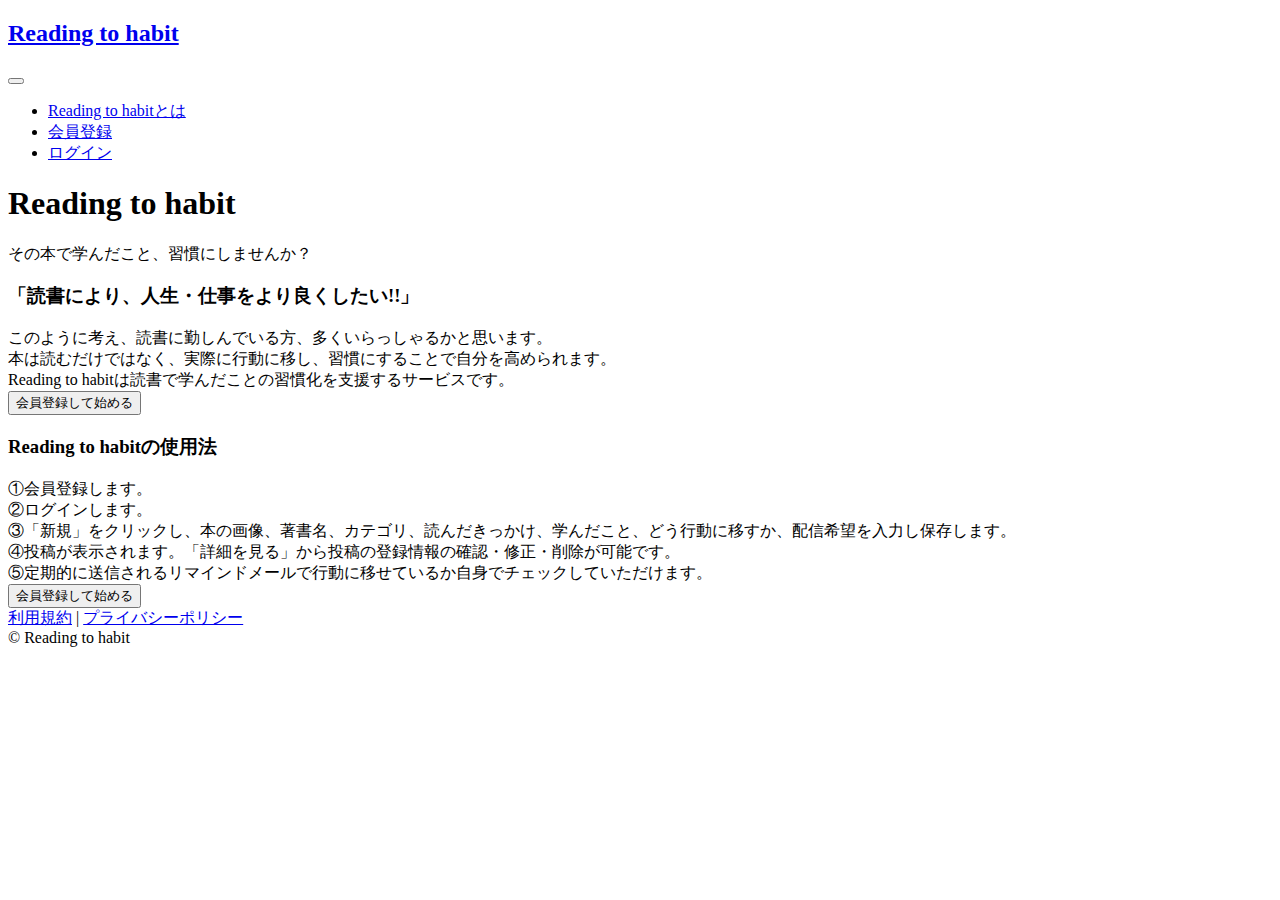
<file: Readingtohabit/index/index.html>
<!DOCTYPE html>
<html>
<head>
<meta charset="UTF-8">
<title>Reading to habit | 読書で学んだことの習慣化</title>
<meta name = "title" content = "Reading to habit | 読書で学んだことの習慣化">
<meta name = "keywords" content = "読書,習慣">
<meta name = "description" content = "本を「できるビジネスパーソンは本を読んでいる!!」
Reading to habitは読書で学んだことの習慣化を支援するサービスです。">
<meta name = "robots" content = "index, follow">
<meta name = "viewport" content = "width = device-width">
<link rel="stylesheet" href="https://readingtohabit.jp/css/bootstrap.min.css">
<link rel="stylesheet" href="https://readingtohabit.jp/css/font-awesome.min.css">
<script src="https://readingtohabit.jp/js/jquery-3.3.1.slim.min.js"></script>
</head>
<body>
<div id = "wrapper">
<div>
  <nav class="navbar navbar-expand-lg navbar-light bg-light">
  	<h2 class = "text-primary">
  		<a href="https://readingtohabit.jp/index/">Reading to habit</a>
  	</h2>
  	<button type = "button" class = "navbar-toggler" data-toggle = "collapse" data-target = "#navBar" aria-controls="navBar" aria-expanded="false" aria-label="Reading to habit">
  		<span class = "navbar-toggler-icon"></span>
  	</button>
    <div class = "collapse navbar-collapse justify-content-end" id = "navBar">
    	<ul class = "navbar-nav">
      		<li class="nav-item"><a href="https://readingtohabit.jp/index/index.html#detail" class="nav-link">Reading to habitとは</a></li>
      		<li class="nav-item active"><a href="https://readingtohabit.jp/registMember/registMember.html" class="nav-link">会員登録</a></li>
      		<li class="nav-item"><a href="https://readingtohabit.jp/auth/login.html" class="nav-link">ログイン</a></li>
    	</ul>
    </div>
  </nav>
</div>

<div class = "jumbotron jumbotron-extend mt-4">
	<div class = "d-flex flex-column justify-content-center">
		<h1 class = "text-center">Reading to habit</h1>
		<div class = "text-center font-weight-bold">その本で学んだこと、習慣にしませんか？</div>
	</div>
</div>

<div id = "detail" class = "container">
	<h3>「読書により、人生・仕事をより良くしたい!!」</h3>
	<div class = "mt-3 mb-5">
		このように考え、読書に勤しんでいる方、多くいらっしゃるかと思います。<br>
		本は読むだけではなく、実際に行動に移し、習慣にすることで自分を高められます。<br>
		Reading to habitは読書で学んだことの習慣化を支援するサービスです。<br>
	</div>
</div>

<div class = "d-flex justify-content-center">
	<button class = "btn btn-danger" onclick = "location.replace('https://readingtohabit.jp/registMember/registMember.html')">会員登録して始める</button>
</div>

<div class = "container my-4">
	<h3>
		Reading to habitの使用法
	</h3>
	<div class = "mt-2 d-flex flex-column" style = "width: 100%;">
		<div>①会員登録します。</div>
		<div style = "width: 80%;">
			<div class = "contentimg-wrapper">
				<div class = "content-imgzone" width = "1rem" height = "1rem" style = "background-image: url('https://readingtohabit.jp/images/regmember.png'); background-size: 100% 100%; background-repeat: no-repeat;"></div>
			</div>
		</div>
	</div>

	<div class = "mt-5 d-flex flex-column" style = "width: 100%;">
		<div>②ログインします。</div>
		<div style = "width: 80%;">
			<div class = "contentimg-wrapper">
				<div class = "content-imgzone" width = "1rem" height = "1rem" style = "background-image: url('https://readingtohabit.jp/images/login.png'); background-size: 100% 100%; background-repeat: no-repeat;"></div>
			</div>
		</div>
	</div>

	<div class = "mt-5 d-flex flex-column" style = "width: 100%;">
		<div>③「新規」をクリックし、本の画像、著書名、カテゴリ、読んだきっかけ、学んだこと、どう行動に移すか、配信希望を入力し保存します。</div>
		<div style = "width: 80%;">
			<div class = "contentimg-wrapper">
				<div class = "content-imgzone" width = "1rem" height = "1rem" style = "background-image: url('https://readingtohabit.jp/images/top.png'); background-size: 100% 100%; background-repeat: no-repeat;"></div>
			</div>
		</div>
		<div class = "mt-3" style = "width: 80%;">
			<div class = "contentimg-wrapper-align">
				<div class = "content-imgzone" width = "1rem" height = "1rem" style = "background-image: url('https://readingtohabit.jp/images/createarticle.png'); background-size: 100% 100%; background-repeat: no-repeat;"></div>
			</div>
		</div>
	</div>

	<div class = "mt-5 d-flex flex-column" style = "width: 100%;">
		<div>④投稿が表示されます。「詳細を見る」から投稿の登録情報の確認・修正・削除が可能です。</div>
		<div style = "width: 80%;">
			<div class = "contentimg-wrapper">
				<div class = "content-imgzone" width = "1rem" height = "1rem" style = "background-image: url('https://readingtohabit.jp/images/top2.png'); background-size: 100% 100%; background-repeat: no-repeat;"></div>
			</div>
		</div>
	</div>

	<div class = "my-5 d-flex flex-column" style = "width: 100%;">
		<div>⑤定期的に送信されるリマインドメールで行動に移せているか自身でチェックしていただけます。</div>
		<div style = "width: 80%;">
			<div class = "contentimg-wrapper">
				<div class = "content-imgzone" width = "1rem" height = "1rem" style = "background-image: url('https://readingtohabit.jp/images/mailex.png'); background-size: 100% 100%; background-repeat: no-repeat;"></div>
			</div>
		</div>
	</div>

	<div class = "d-flex justify-content-center">
		<button class = "btn btn-danger" onclick = "location.replace('https://readingtohabit.jp/registMember/registMember.html')">会員登録して始める</button>
	</div>
</div>

<footer class = "bg-light">
	<div class = "text-center">
		<a class = "text-dark" href = "https://readingtohabit.jp/rule/">利用規約</a> | <a class = "text-dark" href = "https://readingtohabit.jp/privacyPolicy/">プライバシーポリシー</a>
	</div>
	<div class = "text-center">
		© Reading to habit
	</div>
</footer>

</div>
</body>

<script src="https://readingtohabit.jp/js/bootstrap.bundle.min.js"></script>
</html>
</file>
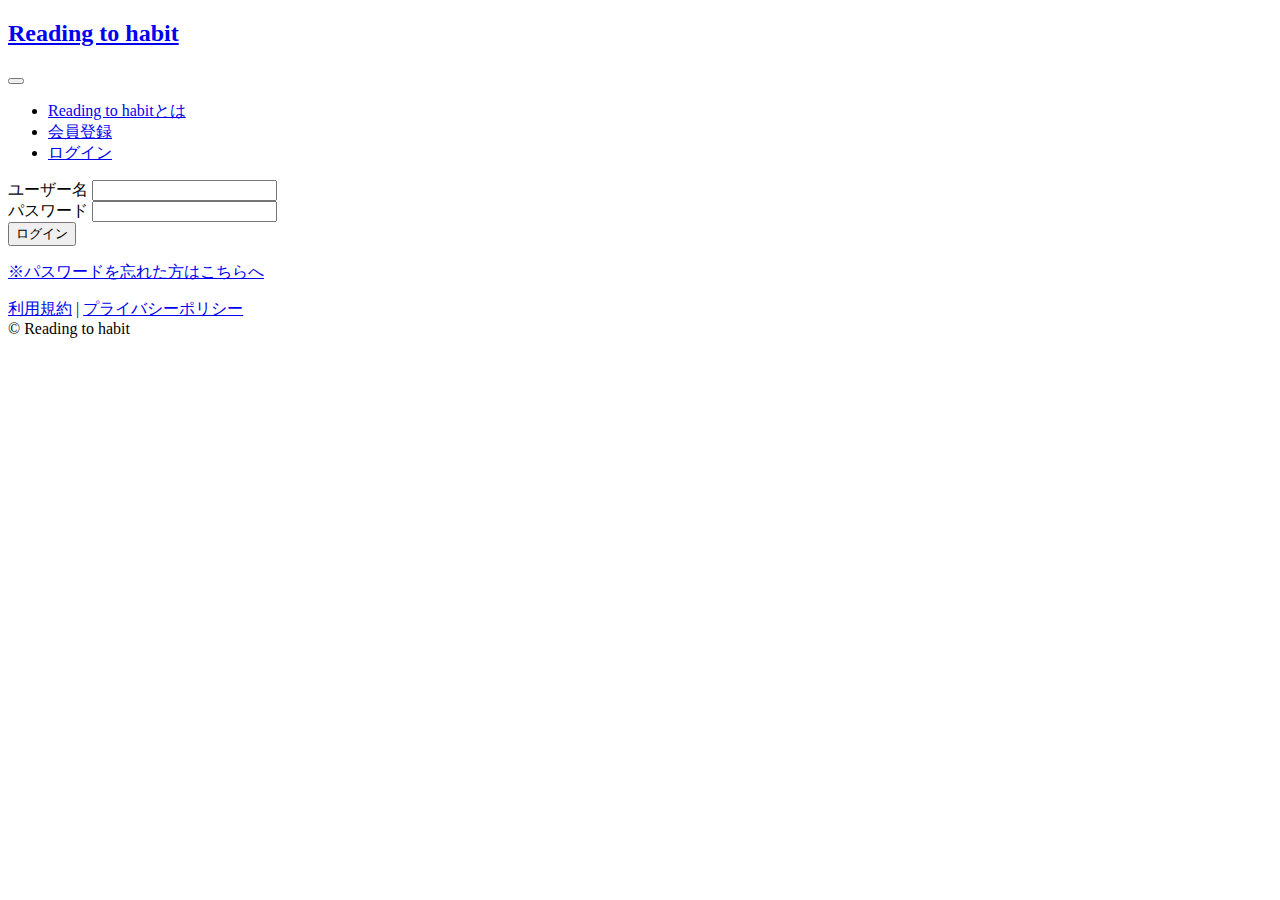
<file: Readingtohabit/auth/login.html>
<!DOCTYPE html>
<html>
<head>
<meta charset="UTF-8">
<meta name = "viewport" content = "width = device-width">
<link rel="stylesheet" href="https://readingtohabit.jp/css/bootstrap.min.css">
<link rel="stylesheet" href="https://readingtohabit.jp/css/font-awesome.min.css">
<script type="text/javascript" src = "https://readingtohabit.jp/js/jquery_ui_1_12_1/jquery.js"></script>
<script type="text/javascript" src = "https://readingtohabit.jp/js/errCheck.js"></script>
<title>Reading to habit | ログイン</title>
</head>

<body>
<div id = "wrapper">
<div>
  <nav class="navbar navbar-expand-lg navbar-light bg-light">
  	<h2 class = "text-primary">
  		<a href="https://readingtohabit.jp/index/">Reading to habit</a>
  	</h2>
  	<button type = "button" class = "navbar-toggler" data-toggle = "collapse" data-target = "#navBar" aria-controls="navBar" aria-expanded="false" aria-label="Reading to habit">
  		<span class = "navbar-toggler-icon"></span>
  	</button>
    <div class = "collapse navbar-collapse justify-content-end" id = "navBar">
    	<ul class = "navbar-nav">
      		<li class="nav-item"><a href="https://readingtohabit.jp/index/index.html#detail" class="nav-link">Reading to habitとは</a></li>
      		<li class="nav-item active"><a href="https://readingtohabit.jp/registMember/registMember.html" class="nav-link">会員登録</a></li>
      		<li class="nav-item"><a href="https://readingtohabit.jp/auth/login.html" class="nav-link">ログイン</a></li>
    	</ul>
    </div>
  </nav>
</div>

<div class = "container">
	<div class = "d-flex justify-content-center mt-5">
	<div class = "d-flex justify-content-center border">
		<div class = "m-2">
			<form action="https://readingtohabit.jp/read/top.php" method = "POST">
				<div class = "form-group mb-4">
					<label for = "usrname">ユーザー名</label>
					<input type = "text" name = "usrname" class = "form-control" id = "usrname">
				</div>
				<div class = "form-group mb-4">
					<label for = "passwd">パスワード</label>
					<input type = "password" name = "passwd" class = "form-control" id = "passwd">
				</div>
				<div name = "unexist-rec"></div>
				<div class = "d-flex justify-content-center m-2">
					<input type = "submit" name = "login" class = "btn btn-info" value = "ログイン">
				</div>
			</form>
		</div>
	</div>
	</div>
	<p class = "text-center my-2"><a href = "https://readingtohabit.jp/changePassword/changePassword.html">※パスワードを忘れた方はこちらへ</a></p>
</div>
<footer class = "bg-light">
	<div class = "text-center">
		<a class = "text-dark" href = "https://readingtohabit.jp/rule/">利用規約</a> | <a class = "text-dark" href = "https://readingtohabit.jp/privacyPolicy/">プライバシーポリシー</a>
	</div>
	<div class = "text-center">
		© Reading to habit
	</div>
</footer>
</div>
</body>
<script src="https://readingtohabit.jp/js/bootstrap.bundle.min.js"></script>
</html>
</file>
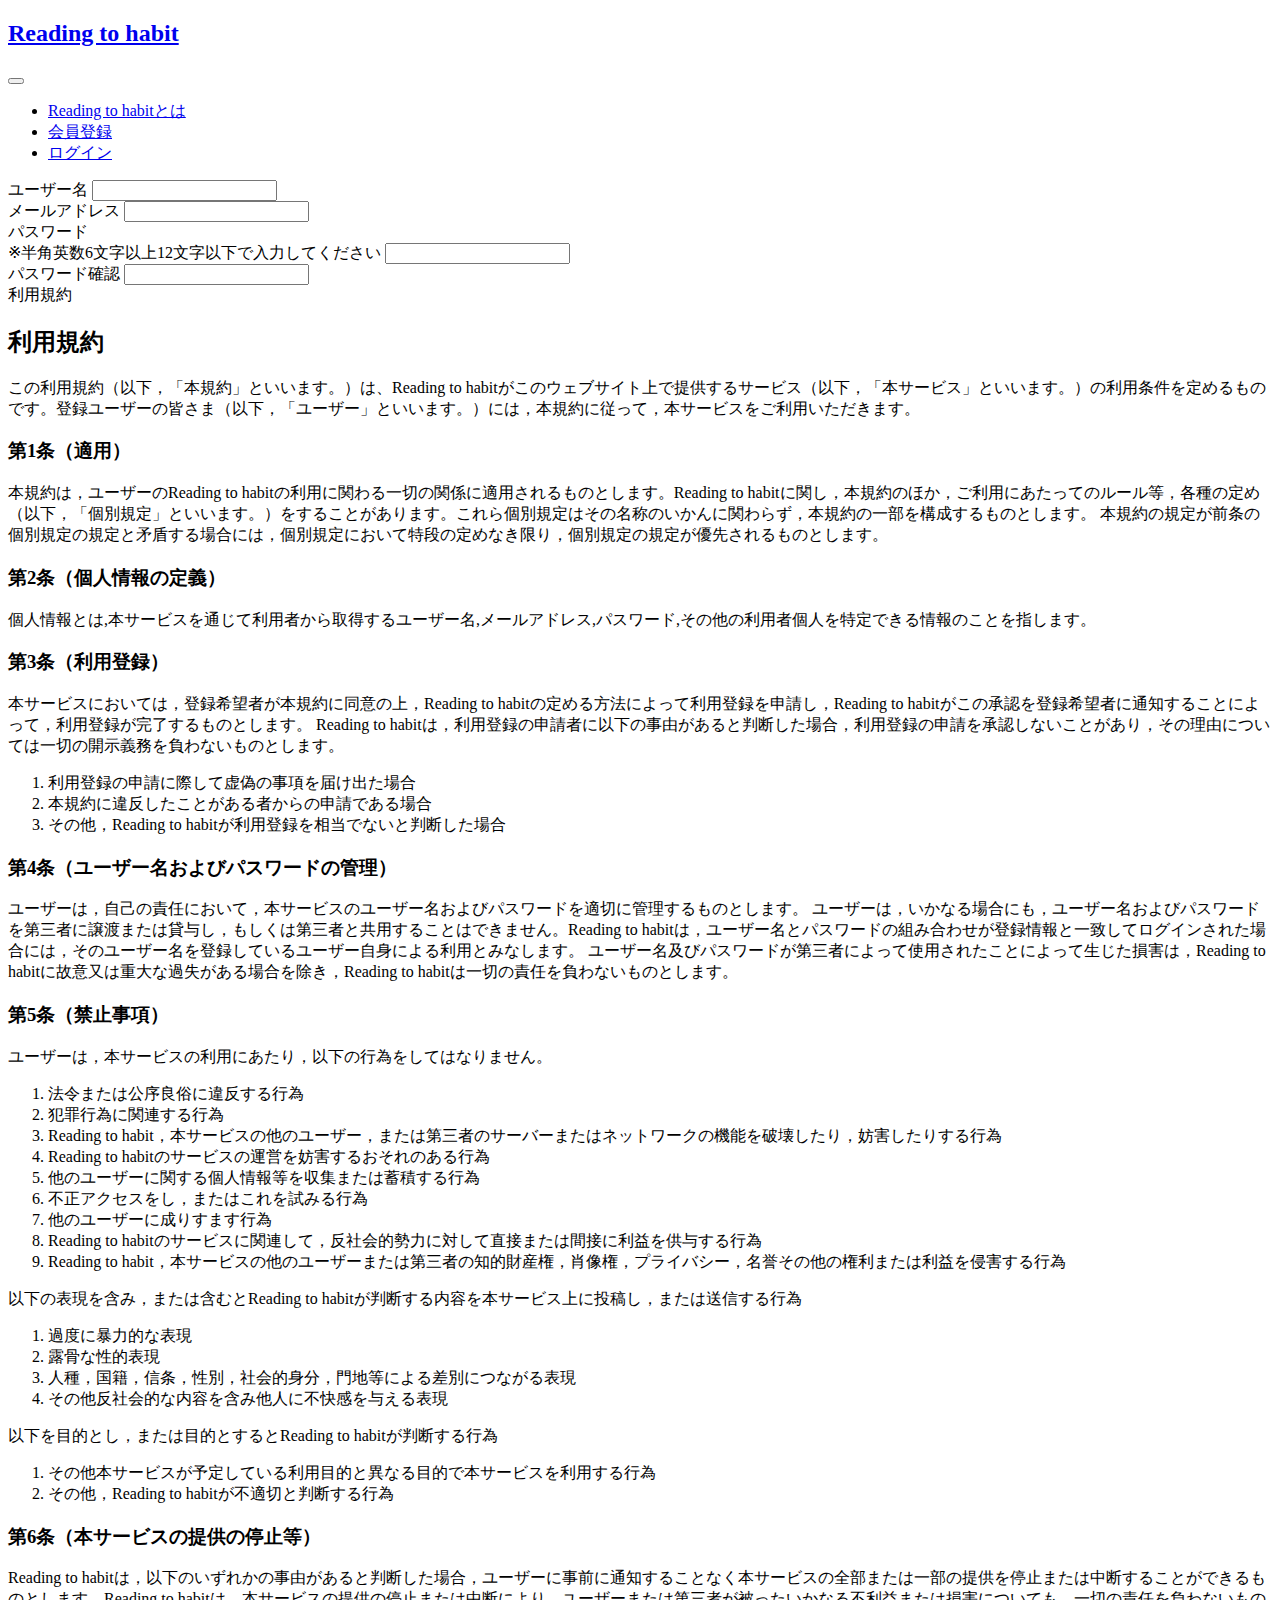
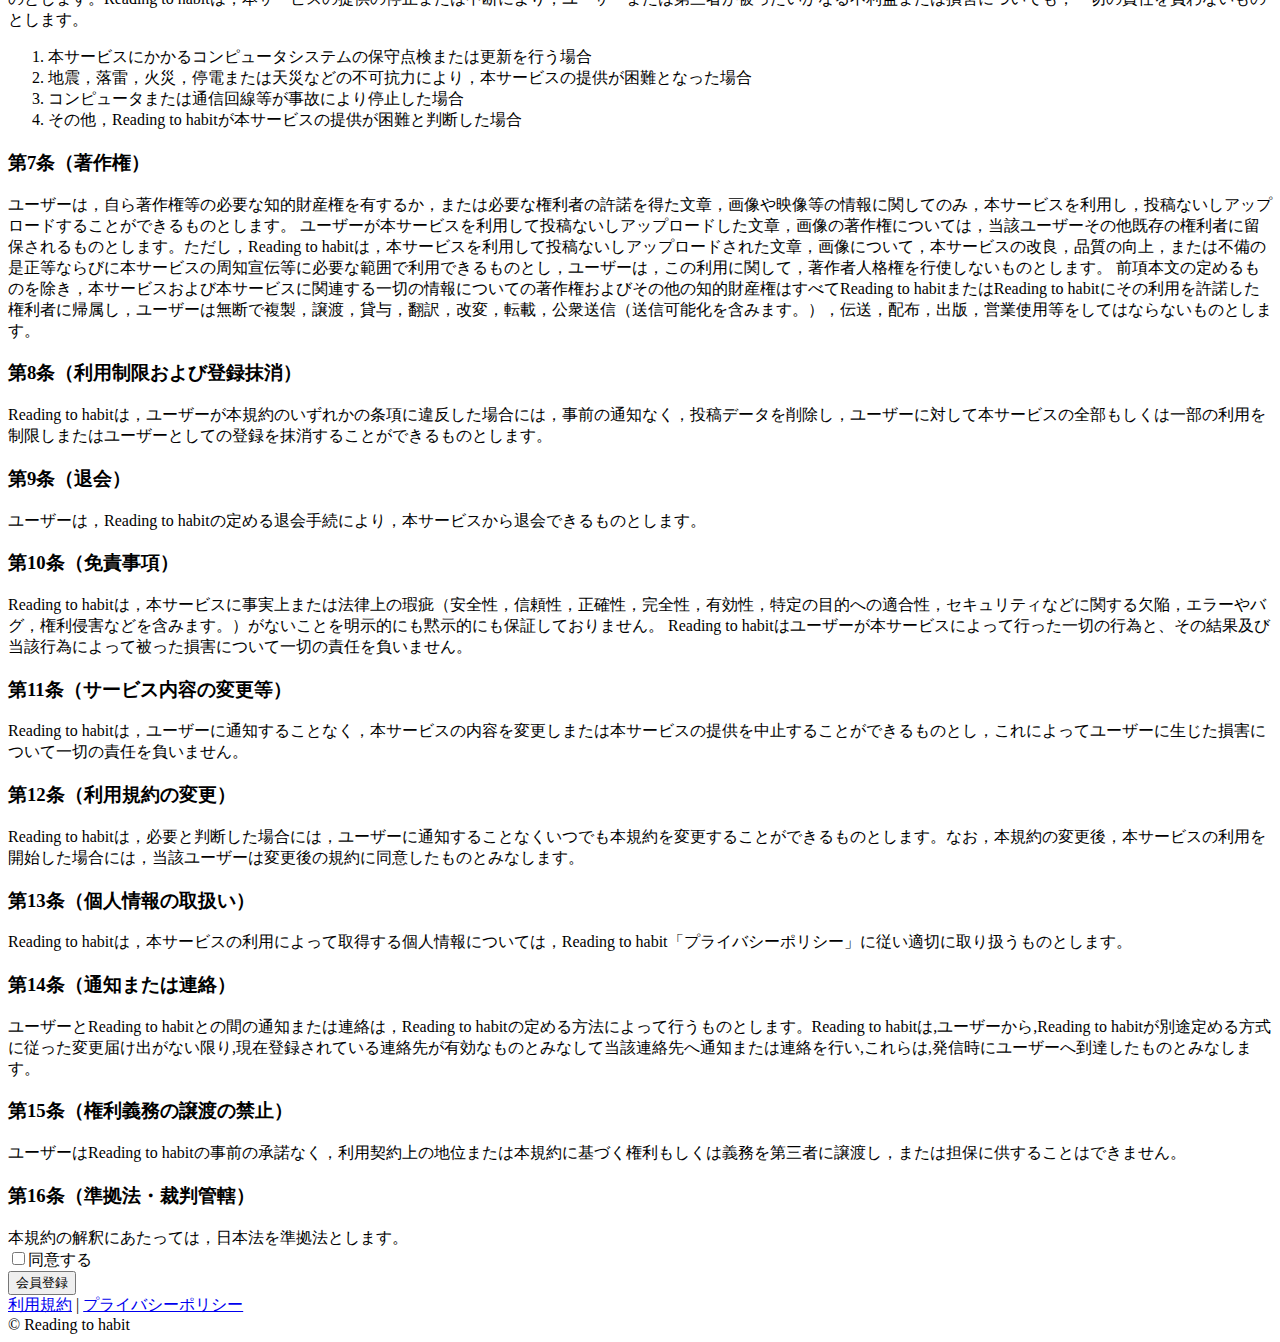
<file: sources/registMember/registMember.html>
<!DOCTYPE html>
<html>
<head>
<meta charset="UTF-8">
<meta name = "viewport" content = "width = device-width">
<link rel="stylesheet" href="https://readingtohabit.jp/css/bootstrap.min.css">
<link rel="stylesheet" href="https://readingtohabit.jp/css/font-awesome.min.css">
<script src="https://readingtohabit.jp/js/jquery-3.3.1.min.js"></script>
<script type="text/javascript" src = "https://readingtohabit.jp/js/errCheck.js"></script>
<title>Reading to habit | 会員登録フォーム</title>
</head>
<body>
<div id = "wrapper">
<div>
  <nav class="navbar navbar-expand-lg navbar-light bg-white">
  	<h2 class = "text-primary">
  		<a href="https://readingtohabit.jp/index/">Reading to habit</a>
  	</h2>
  	<button type = "button" class = "navbar-toggler" data-toggle = "collapse" data-target = "#navBar" aria-controls="navBar" aria-expanded="false" aria-label="Reading to habit">
  		<span class = "navbar-toggler-icon"></span>
  	</button>
    <div class = "collapse navbar-collapse justify-content-end" id = "navBar">
    	<ul class = "navbar-nav">
      		<li class="nav-item"><a href="https://readingtohabit.jp/index/index.html#detail" class="nav-link">Reading to habitとは</a></li>
      		<li class="nav-item active"><a href="https://readingtohabit.jp/registMember/registMember.html" class="nav-link">会員登録</a></li>
      		<li class="nav-item"><a href="https://readingtohabit.jp/auth/login.html" class="nav-link">ログイン</a></li>
    	</ul>
    </div>
  </nav>
</div>
<div class = "container">
	<form action="https://readingtohabit.jp/registMember/registMember_check.php" method = "POST">
	<div class = "form-group mb-4">
		<label for = "usrname">ユーザー名</label>
		<input type = "text" name = "usrname" class = "form-control" id = "usrname">
	</div>

	<div class = "form-group mb-4">
		<label for = "mailadd">メールアドレス</label>
		<input type = "text" name = "mailadd" class = "form-control" id = "mailadd">
	</div>

	<div class = "form-group mb-4">
		<label for = "passwd">パスワード<br>※半角英数6文字以上12文字以下で入力してください</label>
		<input type = "password" name = "passwd" class = "form-control" id = "passwd">

	</div>

	<div class = "form-group mb-4">
		<label for = "passwd_ck">パスワード確認</label>
		<input type = "password" name = "passwd_ck" class = "form-control" id = "passwd_ck">
	</div>

	<div class="form-group justify-content-center">
		<div class = "boxtitle">利用規約</div>
		<div class = "boxscroll">
			<div class = "container">
				<div class = "my-4 text-center">
					<h2>利用規約</h2>
				</div>

				<div class = "mb-2">
					この利用規約（以下，「本規約」といいます。）は、Reading to habitがこのウェブサイト上で提供するサービス（以下，「本サービス」といいます。）の利用条件を定めるものです。登録ユーザーの皆さま（以下，「ユーザー」といいます。）には，本規約に従って，本サービスをご利用いただきます。
				</div>

			<div class = "mb-2">
				<div class = "mb-2"><h3>第1条（適用）</h3></div>
				<div class = "mb-2">
				本規約は，ユーザーのReading to habitの利用に関わる一切の関係に適用されるものとします。Reading to habitに関し，本規約のほか，ご利用にあたってのルール等，各種の定め（以下，「個別規定」といいます。）をすることがあります。これら個別規定はその名称のいかんに関わらず，本規約の一部を構成するものとします。
				本規約の規定が前条の個別規定の規定と矛盾する場合には，個別規定において特段の定めなき限り，個別規定の規定が優先されるものとします。
				</div>
			</div>

			<div class = "mb-2">
				<div class = "mb-2"><h3>第2条（個人情報の定義）</h3></div>
				<div class = "mb-2">
					個人情報とは,本サービスを通じて利用者から取得するユーザー名,メールアドレス,パスワード,その他の利用者個人を特定できる情報のことを指します。
				</div>
			</div>

			<div class = "mb-2">
				<div class = "mb-2"><h3>第3条（利用登録）</h3></div>
				<div class = "mb-2">
					本サービスにおいては，登録希望者が本規約に同意の上，Reading to habitの定める方法によって利用登録を申請し，Reading to habitがこの承認を登録希望者に通知することによって，利用登録が完了するものとします。
					Reading to habitは，利用登録の申請者に以下の事由があると判断した場合，利用登録の申請を承認しないことがあり，その理由については一切の開示義務を負わないものとします。
				</div>
					<ol>
						<li>利用登録の申請に際して虚偽の事項を届け出た場合</li>
						<li>本規約に違反したことがある者からの申請である場合</li>
						<li>その他，Reading to habitが利用登録を相当でないと判断した場合</li>
					</ol>
			</div>

			<div class = "mb-2">
				<div class = "mb-2"><h3>第4条（ユーザー名およびパスワードの管理）</h3></div>
				<div class = "mb-2">
					ユーザーは，自己の責任において，本サービスのユーザー名およびパスワードを適切に管理するものとします。
					ユーザーは，いかなる場合にも，ユーザー名およびパスワードを第三者に譲渡または貸与し，もしくは第三者と共用することはできません。Reading to habitは，ユーザー名とパスワードの組み合わせが登録情報と一致してログインされた場合には，そのユーザー名を登録しているユーザー自身による利用とみなします。
					ユーザー名及びパスワードが第三者によって使用されたことによって生じた損害は，Reading to habitに故意又は重大な過失がある場合を除き，Reading to habitは一切の責任を負わないものとします。
				</div>
			</div>

			<div class = "mb-2">
				<div class = "mb-2"><h3>第5条（禁止事項）</h3></div>
				<div class = "mb-2">
					ユーザーは，本サービスの利用にあたり，以下の行為をしてはなりません。
				</div>
				<ol>
					<li>法令または公序良俗に違反する行為</li>
					<li>犯罪行為に関連する行為</li>
					<li>Reading to habit，本サービスの他のユーザー，または第三者のサーバーまたはネットワークの機能を破壊したり，妨害したりする行為</li>
					<li>Reading to habitのサービスの運営を妨害するおそれのある行為</li>
					<li>他のユーザーに関する個人情報等を収集または蓄積する行為</li>
					<li>不正アクセスをし，またはこれを試みる行為</li>
					<li>他のユーザーに成りすます行為</li>
					<li>Reading to habitのサービスに関連して，反社会的勢力に対して直接または間接に利益を供与する行為</li>
					<li>Reading to habit，本サービスの他のユーザーまたは第三者の知的財産権，肖像権，プライバシー，名誉その他の権利または利益を侵害する行為</li>
				</ol>

				<div class = "mb-2">
					以下の表現を含み，または含むとReading to habitが判断する内容を本サービス上に投稿し，または送信する行為
				</div>
				<ol>
					<li>過度に暴力的な表現</li>
					<li>露骨な性的表現</li>
					<li>人種，国籍，信条，性別，社会的身分，門地等による差別につながる表現</li>
					<li>その他反社会的な内容を含み他人に不快感を与える表現</li>
				</ol>

				<div class = "mb-2">
					以下を目的とし，または目的とするとReading to habitが判断する行為
				</div>
				<ol>
					<li>その他本サービスが予定している利用目的と異なる目的で本サービスを利用する行為</li>
					<li>その他，Reading to habitが不適切と判断する行為</li>
				</ol>
			</div>

			<div class = "mb-2">
				<div class = "mb-2"><h3>第6条（本サービスの提供の停止等）</h3></div>
				<div class = "mb-2">
					Reading to habitは，以下のいずれかの事由があると判断した場合，ユーザーに事前に通知することなく本サービスの全部または一部の提供を停止または中断することができるものとします。Reading to habitは，本サービスの提供の停止または中断により，ユーザーまたは第三者が被ったいかなる不利益または損害についても，一切の責任を負わないものとします。
				</div>
				<ol>
					<li>本サービスにかかるコンピュータシステムの保守点検または更新を行う場合</li>
					<li>地震，落雷，火災，停電または天災などの不可抗力により，本サービスの提供が困難となった場合</li>
					<li>コンピュータまたは通信回線等が事故により停止した場合</li>
					<li>その他，Reading to habitが本サービスの提供が困難と判断した場合</li>
				</ol>
			</div>

			<div class = "mb-2">
				<div class = "mb-2"><h3>第7条（著作権）</h3></div>
				<div class = "mb-2">
					ユーザーは，自ら著作権等の必要な知的財産権を有するか，または必要な権利者の許諾を得た文章，画像や映像等の情報に関してのみ，本サービスを利用し，投稿ないしアップロードすることができるものとします。
						ユーザーが本サービスを利用して投稿ないしアップロードした文章，画像の著作権については，当該ユーザーその他既存の権利者に留保されるものとします。ただし，Reading to habitは，本サービスを利用して投稿ないしアップロードされた文章，画像について，本サービスの改良，品質の向上，または不備の是正等ならびに本サービスの周知宣伝等に必要な範囲で利用できるものとし，ユーザーは，この利用に関して，著作者人格権を行使しないものとします。
				前項本文の定めるものを除き，本サービスおよび本サービスに関連する一切の情報についての著作権およびその他の知的財産権はすべてReading to habitまたはReading to habitにその利用を許諾した権利者に帰属し，ユーザーは無断で複製，譲渡，貸与，翻訳，改変，転載，公衆送信（送信可能化を含みます。），伝送，配布，出版，営業使用等をしてはならないものとします。
				</div>
			</div>

			<div class = "mb-2">
				<div class = "mb-2"><h3>第8条（利用制限および登録抹消）</h3></div>
				<div class = "mb-2">
					Reading to habitは，ユーザーが本規約のいずれかの条項に違反した場合には，事前の通知なく，投稿データを削除し，ユーザーに対して本サービスの全部もしくは一部の利用を制限しまたはユーザーとしての登録を抹消することができるものとします。
				</div>
			</div>

			<div class = "mb-2">
				<div class = "mb-2"><h3>第9条（退会）</h3></div>
				<div class = "mb-2">
					ユーザーは，Reading to habitの定める退会手続により，本サービスから退会できるものとします。
				</div>
			</div>

			<div class = "mb-2">
				<div class = "mb-2"><h3>第10条（免責事項）</h3></div>
				<div class = "mb-2">
					Reading to habitは，本サービスに事実上または法律上の瑕疵（安全性，信頼性，正確性，完全性，有効性，特定の目的への適合性，セキュリティなどに関する欠陥，エラーやバグ，権利侵害などを含みます。）がないことを明示的にも黙示的にも保証しておりません。
					Reading to habitはユーザーが本サービスによって行った一切の行為と、その結果及び当該行為によって被った損害について一切の責任を負いません。
				</div>
			</div>

			<div class = "mb-2">
				<div class = "mb-2"><h3>第11条（サービス内容の変更等）</h3></div>
				<div class = "mb-2">
					Reading to habitは，ユーザーに通知することなく，本サービスの内容を変更しまたは本サービスの提供を中止することができるものとし，これによってユーザーに生じた損害について一切の責任を負いません。
				</div>
			</div>

			<div class = "mb-2">
				<div class = "mb-2"><h3>第12条（利用規約の変更）</h3></div>
				<div class = "mb-2">
					Reading to habitは，必要と判断した場合には，ユーザーに通知することなくいつでも本規約を変更することができるものとします。なお，本規約の変更後，本サービスの利用を開始した場合には，当該ユーザーは変更後の規約に同意したものとみなします。
				</div>
			</div>

			<div class = "mb-2">
				<div class = "mb-2"><h3>第13条（個人情報の取扱い）</h3></div>
				<div class = "mb-2">
					Reading to habitは，本サービスの利用によって取得する個人情報については，Reading to habit「プライバシーポリシー」に従い適切に取り扱うものとします。
				</div>
			</div>

			<div class = "mb-2">
				<div class = "mb-2"><h3>第14条（通知または連絡）</h3></div>
				<div class = "mb-2">
					ユーザーとReading to habitとの間の通知または連絡は，Reading to habitの定める方法によって行うものとします。Reading to habitは,ユーザーから,Reading to habitが別途定める方式に従った変更届け出がない限り,現在登録されている連絡先が有効なものとみなして当該連絡先へ通知または連絡を行い,これらは,発信時にユーザーへ到達したものとみなします。
				</div>
			</div>

			<div class = "mb-2">
				<div class = "mb-2"><h3>第15条（権利義務の譲渡の禁止）</h3></div>
				<div class = "mb-2">
					ユーザーはReading to habitの事前の承諾なく，利用契約上の地位または本規約に基づく権利もしくは義務を第三者に譲渡し，または担保に供することはできません。
				</div>
			</div>

			<div class = "mb-4">
				<div class = "mb-2"><h3>第16条（準拠法・裁判管轄）</h3></div>
				<div class = "mb-2">
					本規約の解釈にあたっては，日本法を準拠法とします。
				</div>
			</div>
			</div>
		</div>
		<input type="checkbox" name = "termofservice" value = "agree">同意する
	</div>

	<div class = "text-center my-4">
		<input type = "submit"  class = "btn btn-info" name = "member_registry" value = "会員登録">
	</div>
	</form>
</div>

<footer class = "bg-light">
	<div class = "text-center">
		<a class = "text-dark" href = "https://readingtohabit.jp/rule/">利用規約</a> | <a class = "text-dark" href = "https://readingtohabit.jp/privacyPolicy/">プライバシーポリシー</a>
	</div>
	<div class = "text-center">
		© Reading to habit
	</div>
</footer>
</div>
</body>
<script src="https://readingtohabit.jp/js/bootstrap.bundle.min.js"></script>
</html>
</file>
